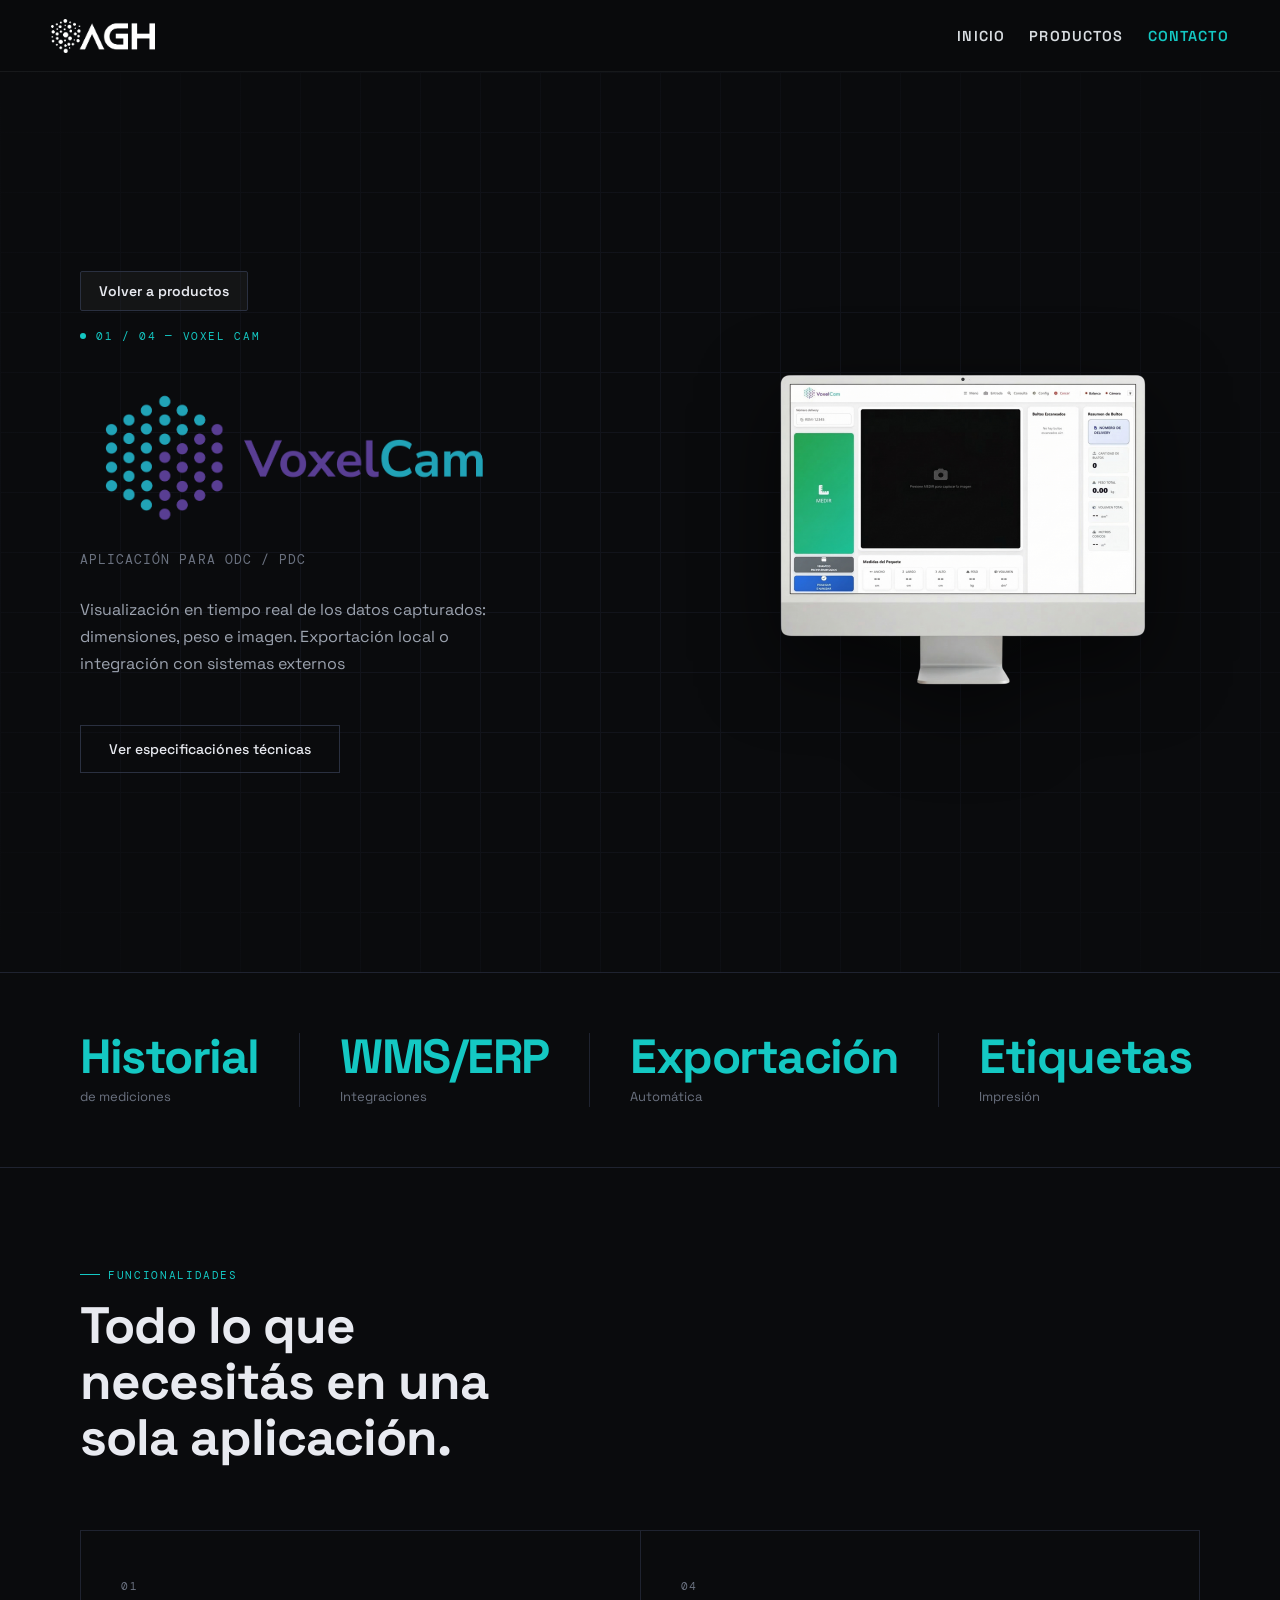
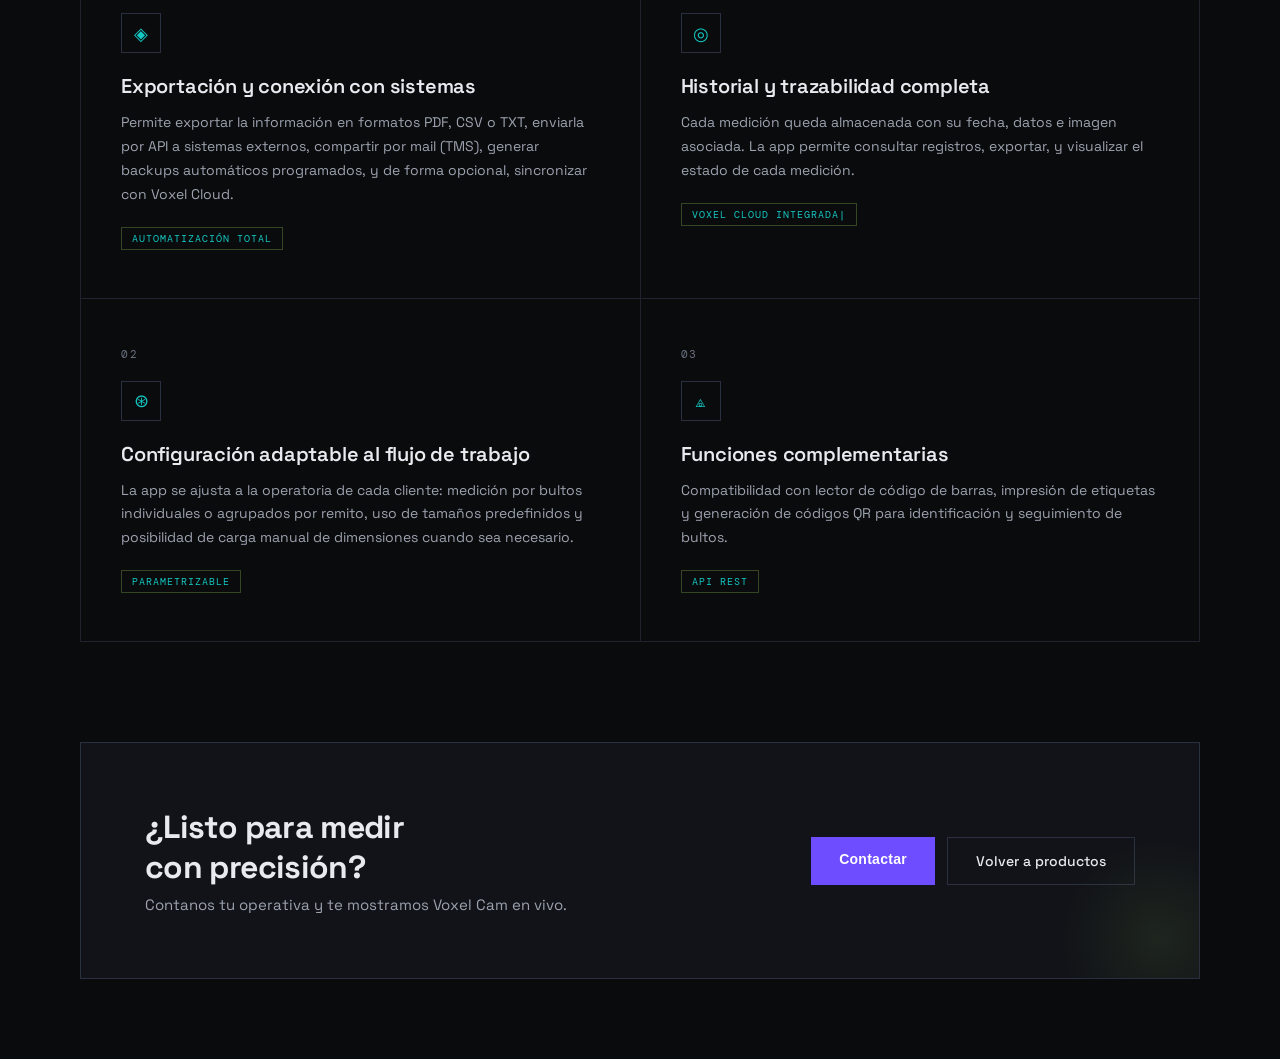
<file: aplicaciones.html>
<!DOCTYPE html>
<html lang="es">
<head>
<meta charset="UTF-8"/>
<meta name="viewport" content="width=device-width, initial-scale=1.0"/>
<title>Voxel Cam y Voxel Cloud | AGH Dimensionadores</title>
<meta name="description" content="Voxel Cam: app para ODC y PDC. Voxel Cloud: mediciones en la nube, equipos y reportes. Integración WMS y exportación."/>
<meta name="robots" content="index, follow"/>
<meta name="theme-color" content="#0a0b0d"/>
<link rel="canonical" href="https://aghdimensionadores.com/aplicaciones.html"/>
<meta property="og:type" content="website"/>
<meta property="og:locale" content="es_AR"/>
<meta property="og:site_name" content="AGH Dimensionadores"/>
<meta property="og:title" content="Voxel Cam y Voxel Cloud | AGH Dimensionadores"/>
<meta property="og:description" content="Aplicaciones para captura, historial e integración con sistemas logísticos."/>
<meta property="og:url" content="https://aghdimensionadores.com/aplicaciones.html"/>
<meta property="og:image" content="https://aghdimensionadores.com/assets/Mockups/mockupvoxelcam.png"/>
<meta property="og:image:alt" content="Voxel Cam — aplicación AGH Dimensionadores"/>
<meta name="twitter:card" content="summary_large_image"/>
<meta name="twitter:title" content="Voxel Cam y Voxel Cloud | AGH Dimensionadores"/>
<meta name="twitter:image" content="https://aghdimensionadores.com/assets/Mockups/mockupvoxelcam.png"/>
<link rel="icon" type="image/png" sizes="32x32" href="/favicon-32x32.png"/>
<link rel="icon" type="image/png" sizes="48x48" href="/favicon-48x48.png"/>
<link rel="icon" href="/favicon.ico" sizes="32x48"/>
<link rel="apple-touch-icon" sizes="180x180" href="/apple-touch-icon.png"/>
<link rel="manifest" href="/site.webmanifest"/>
<link rel="preconnect" href="https://fonts.googleapis.com"/>
<link rel="preconnect" href="https://fonts.gstatic.com" crossorigin/>
<link href="https://fonts.googleapis.com/css2?family=Space+Grotesk:wght@300;400;500;600;700&family=DM+Mono:wght@400;500&display=swap" rel="stylesheet"/>
<style>
*{margin:0;padding:0;box-sizing:border-box}
:root{
  --bg:#0a0b0d;
  --surface:#111318;
  --surface2:#181b22;
  --border:#1f2330;
  --border-bright:#2a3040;
  --accent:#14c8c3;
  --accent2:#4fffb0;
  --text:#e8eaf0;
  --muted:#6b7280;
  --muted2:#9ca3af;
  --header-h: 72px;
}
body{
  background:var(--bg);
  color:var(--text);
  font-family:'Space Grotesk',sans-serif;
  overflow-x:hidden;
  padding-top: var(--header-h);
}

/* Header (menú superior) */
.header-app{
  position: fixed;
  top: 0;
  left: 0;
  right: 0;
  height: var(--header-h);
  z-index: 999;
  display: flex;
  align-items: center;
  justify-content: center;
  background: rgba(10,11,13,0.55);
  backdrop-filter: blur(10px);
  border-bottom: 1px solid rgba(255,255,255,0.06);
}

.header-app-inner{
  width: min(1200px, 92vw);
  display: flex;
  align-items: center;
  justify-content: space-between;
  gap: 1rem;
}

.logo-app{
  display: flex;
  align-items: center;
  gap: 10px;
  text-decoration: none;
}
.logo-app img{
  height: 34px;
  width: auto;
  display: block;
}

.nav-app{
  display: flex;
  align-items: center;
  gap: 1.5rem;
}

.nav-dropdown{
  position:relative;
}

.nav-dropdown-trigger{
  display:inline-block;
  padding:.2rem 0;
}

.nav-dropdown-menu{
  position:absolute;
  top:calc(100% + 6px);
  left:50%;
  transform:translateX(-50%);
  min-width:280px;
  padding:.4rem 0;
  background:rgba(17,19,24,.98);
  border:1px solid rgba(255,255,255,.08);
  border-radius:18px;
  box-shadow:0 16px 40px rgba(0,0,0,.35);
  opacity:0;
  visibility:hidden;
  pointer-events:none;
  transition:opacity .2s ease, visibility .2s ease;
  z-index:1000;
}

.nav-dropdown::after{
  content:"";
  position:absolute;
  left:-24px;
  right:-24px;
  top:calc(100% - 6px);
  height:28px;
  z-index:999;
}

.nav-dropdown:hover .nav-dropdown-menu,
.nav-dropdown:focus-within .nav-dropdown-menu{
  opacity:1;
  visibility:visible;
  pointer-events:auto;
}

.nav-dropdown-link{
  display:flex;
  align-items:center;
  gap:.85rem;
  padding:.7rem 1rem;
  text-decoration:none;
  text-transform:none !important;
  letter-spacing:normal !important;
  font-weight:500 !important;
  font-size:.95rem !important;
}

.nav-dropdown-link:hover{
  background:rgba(79,255,176,.06);
}

.nav-dropdown-icon{
  width:52px;
  height:52px;
  object-fit:contain;
  flex-shrink:0;
}

.nav-dropdown-link-content{
  display:flex;
  flex-direction:column;
  gap:.12rem;
}

.nav-dropdown-link-title{
  color:#fff;
  font-weight:700;
  line-height:1.1;
}

.nav-dropdown-link-desc{
  color:var(--muted2);
  font-size:.82rem;
  line-height:1.25;
}

.nav-app a{
  color: rgba(240,244,248,0.9);
  text-decoration: none;
  text-transform: uppercase;
  font-weight: 600;
  letter-spacing: 0.08em;
  font-size: 0.9rem;
}
.nav-app a:hover{ color: #ffffff; }

.nav-app .nav-cta{
  color: var(--accent) !important;
}
.mobile-nav-app .nav-cta{
  color: var(--text) !important;
}
.mobile-menu-toggle-app,
.mobile-nav-app{
  display:none;
}
.mobile-menu-toggle-app{
  width:44px;
  height:44px;
  border:1px solid rgba(255,255,255,0.06);
  background:rgba(255,255,255,0.02);
  color:var(--text);
  align-items:center;
  justify-content:center;
  flex-direction:column;
  gap:5px;
  cursor:pointer;
}
.mobile-menu-toggle-app span{
  width:18px;
  height:2px;
  background:currentColor;
  display:block;
}
.mobile-nav-app{
  position:fixed;
  top:var(--header-h);
  left:0;
  right:0;
  z-index:998;
  background:rgba(10,10,10,0.96);
  border-bottom:1px solid rgba(255,255,255,0.06);
  padding:1rem;
}
.mobile-nav-app.is-open{
  display:block;
}
.mobile-nav-app-inner{
  width:min(1200px,92vw);
  margin:0 auto;
  display:flex;
  flex-direction:column;
  gap:.35rem;
}
.mobile-nav-app a{
  color:var(--text);
  text-decoration:none;
  padding:.9rem .25rem;
  border-bottom:1px solid rgba(255,255,255,0.06);
  font-weight:500;
}
.mobile-nav-app a:last-child{
  border-bottom:none;
}

.mobile-nav-app .mobile-sub-link{
  padding:.6rem .25rem .6rem 1.25rem;
  font-size:.95rem;
  color:var(--muted2);
}

/* REVEAL ON SCROLL */
.reveal{
  opacity:0;
  transform:translateY(32px);
  transition:opacity .7s cubic-bezier(.22,1,.36,1), transform .7s cubic-bezier(.22,1,.36,1);
}
.reveal.visible{opacity:1;transform:translateY(0)}
.reveal-left{
  opacity:0;transform:translateX(-40px);
  transition:opacity .8s cubic-bezier(.22,1,.36,1), transform .8s cubic-bezier(.22,1,.36,1);
}
.reveal-left.visible{opacity:1;transform:translateX(0)}
.reveal-right{
  opacity:0;transform:translateX(40px);
  transition:opacity .8s cubic-bezier(.22,1,.36,1), transform .8s cubic-bezier(.22,1,.36,1);
}
.reveal-right.visible{opacity:1;transform:translateX(0)}

/* ===== Pantallas de apps (control por hash) ===== */
.app-screen {
  display: none;
}

/* Por defecto: Voxel Cam */
#voxel-cam.app-screen {
  display: block;
}

/* Solo mostrar Voxel Cloud cuando se navega a #voxel-cloud */
body:has(#voxel-cloud:target) #voxel-cam {
  display: none;
}

body:has(#voxel-cloud:target) #voxel-cloud {
  display: block;
}

/* Si se navega a #voxel-cam, ocultar Cloud */
body:has(#voxel-cam:target) #voxel-cloud {
  display: none;
}

/* Mantener Cloud visible cuando el hash salta a secciones internas */
body:has(#video-voxel-cloud:target) #voxel-cam {
  display: none;
}

body:has(#video-voxel-cloud:target) #voxel-cloud {
  display: block;
}

body:has(#specs-voxel-cloud:target) #voxel-cam {
  display: none;
}

body:has(#specs-voxel-cloud:target) #voxel-cloud {
  display: block;
}

/* Si se navega a secciones internas de Voxel Cam, ocultar Cloud */
body:has(#video-voxel-cam:target) #voxel-cloud {
  display: none;
}

body:has(#specs-voxel-cam:target) #voxel-cloud {
  display: none;
}

/* HERO */
.hero{
  min-height:100vh;
  display:grid;
  grid-template-columns:1fr 1fr;
  position:relative;
  overflow:hidden;
}
.hero-left{
  display:flex;flex-direction:column;justify-content:center;
  padding:80px 60px 80px 80px;
  position:relative;z-index:2;
}
.hero-right{
  display:flex;align-items:center;justify-content:center;
  padding:60px 80px 60px 40px;
  position:relative;z-index:2;
}
.hero-eyebrow{
  display:flex;align-items:center;gap:10px;
  font-family:'DM Mono',monospace;
  font-size:11px;letter-spacing:.15em;
  color:var(--accent);
  text-transform:uppercase;
  margin-bottom:28px;
}
.eyebrow-dot{
  width:6px;height:6px;border-radius:50%;
  background:var(--accent);
  animation:pulse 2s ease-in-out infinite;
}
@keyframes pulse{0%,100%{opacity:1}50%{opacity:.3}}
.hero h1{
  font-size:clamp(48px,6vw,80px);
  font-weight:700;
  line-height:1;
  letter-spacing:-.03em;
  margin-bottom:12px;
}
.hero h1 span{color:var(--accent)}
.hero-title-logo{
  display: block;
  width: min(520px, 78vw);
  height: auto;
  margin: 0 0 12px 0;
}
.hero-sub{
  font-size:13px;
  font-family:'DM Mono',monospace;
  color:var(--muted);
  letter-spacing:.08em;
  text-transform:uppercase;
  margin-bottom:28px;
}
.hero-desc{
  font-size:16px;
  color:var(--muted2);
  line-height:1.7;
  max-width:420px;
  margin-bottom:48px;
}
.hero-cta{
  display:flex;gap:12px;align-items:center;flex-wrap:wrap;
}
.btn-primary{
  background:#6d4dff;
  color:#ffffff;
  border:none;
  padding:14px 28px;
  font-family:Arial, Helvetica, sans-serif;
  font-size:14px;
  font-weight:600;
  cursor:pointer;
  letter-spacing:.02em;
  transition:all .2s;
}
.btn-primary:hover{background:#5b3ea3;transform:translateY(-1px)}
.btn-ghost{
  background:transparent;
  color:var(--text);
  border:1px solid var(--border-bright);
  padding:14px 28px;
  font-family:'Space Grotesk',sans-serif;
  font-size:14px;
  font-weight:500;
  cursor:pointer;
  transition:all .2s;
}
.btn-primary,
.btn-ghost{
  text-decoration:none;
}
.btn-ghost:hover{border-color:#5b3ea3;color:#5b3ea3}

.app-back-link{
  display: inline-flex;
  align-items: center;
  justify-content: center;
  padding: 10px 18px;
  border: 1px solid var(--border-bright);
  background: rgba(255,255,255,0.04);
  color: var(--text);
  font-family: 'Space Grotesk', sans-serif;
  font-size: 14px;
  font-weight: 600;
  border-radius: 2px;
  text-decoration: none;
  transition: all .2s;
}

.app-back-link:hover{
  border-color:#5b3ea3;
  color:#ffffff;
}

/* GRID BACKGROUND */
.grid-bg{
  position:absolute;inset:0;
  background-image:
    linear-gradient(var(--border) 1px,transparent 1px),
    linear-gradient(90deg,var(--border) 1px,transparent 1px);
  background-size:60px 60px;
  opacity:.4;
}
.grid-fade{
  position:absolute;inset:0;
  background:radial-gradient(ellipse 70% 70% at 50% 50%,transparent 40%,var(--bg) 100%);
}

/* MOCKUP */
.mockup-wrap{
  position:relative;
  width:100%;
  max-width:720px;
}
.mockup-glow{
  position:absolute;
  width:300px;height:300px;
  background:radial-gradient(circle,rgba(184,245,102,.12) 0%,transparent 70%);
  top:50%;left:50%;
  transform:translate(-50%,-50%);
  pointer-events:none;
}
.mockup-card{
  background:var(--surface);
  border:1px solid var(--border-bright);
  overflow:hidden;
  position:relative;
}
.mockup-topbar{
  background:var(--surface2);
  border-bottom:1px solid var(--border);
  padding:12px 16px;
  display:flex;align-items:center;justify-content:space-between;
}
.mockup-dots{display:flex;gap:6px}
.mockup-dot{width:10px;height:10px;border-radius:50%}
.mockup-title{
  font-family:'DM Mono',monospace;
  font-size:11px;color:var(--muted);
  letter-spacing:.05em;
}
.mockup-title-logo{
      height: 16px;
      width: auto;
      display: block;
      margin: 0 auto;
    }
.mockup-static-img{
  width: 100%;
  max-width: 700px;
  height: auto;
  display: block;
  object-fit: contain;
  filter: drop-shadow(0 26px 40px rgba(0,0,0,.55));
}
.mockup-body{padding:20px}
.scan-box{
  background:var(--bg);
  border:1px solid var(--border-bright);
  padding:16px;
  margin-bottom:16px;
  position:relative;
  overflow:hidden;
}
.scan-label{
  font-family:'DM Mono',monospace;
  font-size:10px;color:var(--muted);
  letter-spacing:.1em;
  text-transform:uppercase;
  margin-bottom:10px;
}
.scan-value{
  font-size:28px;font-weight:700;
  color:var(--accent);
  letter-spacing:-.02em;
}
.scan-unit{font-size:13px;color:var(--muted);margin-left:4px;font-weight:400}
.scan-line{
  position:absolute;
  bottom:0;left:0;right:0;
  height:2px;
  background:linear-gradient(90deg,transparent,var(--accent),transparent);
  animation:scanline 2s ease-in-out infinite;
}
@keyframes scanline{
  0%,100%{transform:scaleX(0);opacity:0}
  50%{transform:scaleX(1);opacity:1}
}
.dims-grid{display:grid;grid-template-columns:repeat(3,1fr);gap:8px;margin-bottom:16px}
.dim-item{
  background:var(--bg);
  border:1px solid var(--border);
  padding:10px;
  text-align:center;
}
.dim-label{font-family:'DM Mono',monospace;font-size:9px;color:var(--muted);letter-spacing:.1em;text-transform:uppercase;margin-bottom:4px}
.dim-val{font-size:16px;font-weight:600;color:var(--text)}
.status-row{
  display:flex;align-items:center;gap:8px;
  background:rgba(184,245,102,.06);
  border:1px solid rgba(184,245,102,.2);
  padding:8px 12px;
}
.status-dot{width:8px;height:8px;border-radius:50%;background:var(--accent);animation:pulse 1.5s infinite}
.status-text{font-family:'DM Mono',monospace;font-size:11px;color:var(--accent);letter-spacing:.05em}
.mini-chart{
  display:flex;align-items:flex-end;gap:3px;
  height:40px;
  margin-top:16px;
  padding-top:8px;
  border-top:1px solid var(--border);
}
.bar{background:var(--border-bright);flex:1;border-radius:1px;transition:height .3s}
.bar.active{background:var(--accent);opacity:.8}

/* STATS */
.stats-section{
  border-top:1px solid var(--border);
  border-bottom:1px solid var(--border);
  padding:60px 80px;
  display:grid;
  grid-template-columns:repeat(4,1fr);
  gap:0;
}
.stat-item{
  padding:0 40px;
  border-right:1px solid var(--border);
}
.stat-item:first-child{padding-left:0}
.stat-item:last-child{border-right:none}
.stat-number{
  font-size:48px;
  font-weight:700;
  color:var(--accent);
  letter-spacing:-.03em;
  line-height:1;
  margin-bottom:6px;
}
.stat-label{font-size:13px;color:var(--muted);line-height:1.5}

/* FEATURES */
.features-section{padding:100px 80px}
.section-header{margin-bottom:64px}
.section-tag{
  font-family:'DM Mono',monospace;
  font-size:11px;letter-spacing:.15em;text-transform:uppercase;
  color:var(--accent);margin-bottom:16px;
  display:flex;align-items:center;gap:8px;
}
.section-tag::before{
  content:'';
  display:block;
  width:20px;height:1px;
  background:var(--accent);
}
.section-header h2{
  font-size:clamp(32px,4vw,52px);
  font-weight:700;
  letter-spacing:-.02em;
  line-height:1.1;
}

.features-grid{
  display:grid;
  grid-template-columns:1fr 1fr;
  gap:1px;
  background:var(--border);
  border:1px solid var(--border);
}
.feature-card{
  background:var(--bg);
  padding:48px 40px;
  position:relative;
  overflow:hidden;
  transition:background .3s;
}
.feature-card:hover{background:var(--surface)}
.feature-card::before{
  content:'';
  position:absolute;
  top:0;left:0;right:0;
  height:1px;
  background:transparent;
  transition:background .3s;
}
.feature-card:hover::before{background:var(--accent)}
.feature-num{
  font-family:'DM Mono',monospace;
  font-size:11px;color:var(--muted);
  letter-spacing:.15em;
  margin-bottom:20px;
}
.feature-icon{
  width:40px;height:40px;
  border:1px solid var(--border-bright);
  display:flex;align-items:center;justify-content:center;
  margin-bottom:20px;
  color:var(--accent);
  font-size:18px;
}
.feature-card h3{
  font-size:20px;font-weight:600;
  margin-bottom:12px;
  letter-spacing:-.01em;
}
.feature-card p{
  font-size:14px;color:var(--muted2);
  line-height:1.7;
}
.feature-tag{
  display:inline-block;
  margin-top:20px;
  font-family:'DM Mono',monospace;
  font-size:10px;letter-spacing:.1em;
  text-transform:uppercase;
  color:var(--accent);
  border:1px solid rgba(184,245,102,.25);
  padding:4px 10px;
}

/* VIDEO SECTION */
.video-section{
  padding:0 80px 100px;
  display:none !important; /* Oculto temporalmente */
}
.video-wrapper{
  background:var(--surface);
  border:1px solid var(--border-bright);
  overflow:hidden;
  position:relative;
}
.video-placeholder{
  aspect-ratio:16/9;
  display:flex;align-items:center;justify-content:center;
  flex-direction:column;
  gap:16px;
  background:var(--surface2);
  position:relative;
  cursor:pointer;
  transition:background .3s;
}
.video-placeholder:hover{background:#1a1e28}
.play-btn{
  width:64px;height:64px;border-radius:50%;
  border:2px solid var(--accent);
  display:flex;align-items:center;justify-content:center;
  color:var(--accent);
  font-size:20px;
  transition:all .3s;
}
.video-placeholder:hover .play-btn{
  background:#5b3ea3;color:#0a0b0d;
  transform:scale(1.1);
}
.video-label{
  font-family:'DM Mono',monospace;
  font-size:12px;letter-spacing:.1em;
  text-transform:uppercase;color:var(--muted);
}
.video-meta{
  padding:20px 24px;
  display:flex;align-items:center;justify-content:space-between;
  border-top:1px solid var(--border);
}
.video-meta span{font-size:13px;color:var(--muted)}
.video-meta .dur{
  font-family:'DM Mono',monospace;
  font-size:12px;color:var(--muted);
}

/* Footer */
.site-footer{
  margin:0 80px 48px;
  padding-top:32px;
  border-top:1px solid var(--border);
  display:flex;
  align-items:center;
  justify-content:space-between;
  flex-wrap:wrap;
  gap:1rem;
}
.site-footer-logo img{
  height:40px;
  width:auto;
  display:block;
}
.site-footer-copy{
  font-size:.85rem;
  color:var(--muted);
  margin:0;
}

/* CTA */
.cta-section{
  margin:0 80px 80px;
  background:var(--surface);
  border:1px solid var(--border-bright);
  padding:64px;
  display:flex;align-items:center;justify-content:space-between;
  gap:40px;
  position:relative;
  overflow:hidden;
}
.cta-section::after{
  content:'';
  position:absolute;
  right:-60px;bottom:-60px;
  width:200px;height:200px;
  border-radius:50%;
  background:radial-gradient(circle,rgba(184,245,102,.08) 0%,transparent 70%);
}
.cta-text h2{font-size:32px;font-weight:700;letter-spacing:-.02em;margin-bottom:8px}
.cta-text p{font-size:15px;color:var(--muted2)}

/* RESPONSIVE */
@media(max-width:900px){
  .nav-app{display:none}
  .mobile-menu-toggle-app{display:inline-flex}
  .hero{grid-template-columns:1fr;min-height:auto}
  .hero-left{padding:60px 32px 40px}
  .hero-right{padding:0 32px 18px}
  .mockup-static-img{max-width:420px}
  .mockup-wrap{max-width:420px}

  /* STATS en una sola fila en móvil (4 columnas) */
  .stats-section{
    grid-template-columns:repeat(4, minmax(0, 1fr));
    padding:12px 16px 40px;
    gap:0;
  }
  .stat-item{
    border-right:1px solid var(--border);
    padding:0 6px;
    border-bottom:none;
  }
  /* Para que la línea divisora también se vea “corrida” con la última columna */
  .stat-item:nth-child(3){
    border-right:none;
  }

  .stat-item:last-child{
    border-right:none;
    border-left:1px solid var(--border);
    transform: translateX(8px);
  }
  .stat-number{
    font-size:15px;
    margin-bottom:3px;
  }
  .stat-label{
    font-size:10px;
    line-height:1.25;
    white-space:normal;
  }
  .features-section{padding:60px 32px}
  .features-grid{grid-template-columns:1fr}
  .video-section{padding:0 32px 60px}
  .cta-section{margin:0 32px 60px;padding:40px;flex-direction:column;align-items:flex-start}
  .site-footer{margin:0 32px 48px}
}

/* Pantallas muy grandes */
@media(min-width:1400px){
  .hero-eyebrow{
    font-size:13px;
    margin-bottom:36px;
  }

  .hero h1{
    font-size:clamp(54px,5.2vw,98px);
  }

  .hero-sub{
    font-size:15px;
    margin-bottom:34px;
  }

  .hero-desc{
    font-size:18px;
    max-width:520px;
  }

  .btn-primary,
  .btn-ghost{
    font-size:15px;
    padding:16px 32px;
  }
}

/* Botón flotante WhatsApp */
.whatsapp-float{
  position:fixed;
  z-index:10000;
  right:1.25rem;
  bottom:calc(1.25rem + env(safe-area-inset-bottom,0px));
  display:flex;
  align-items:center;
  justify-content:center;
  width:3.5rem;
  height:3.5rem;
  border-radius:50%;
  background:#25d366;
  color:#fff;
  box-shadow:0 4px 20px rgba(37,211,102,.45);
  text-decoration:none;
  transition:transform .2s ease,box-shadow .2s ease,background .2s ease;
}
.whatsapp-float:hover,
.whatsapp-float:focus-visible{
  transform:scale(1.08);
  box-shadow:0 6px 24px rgba(37,211,102,.55);
  background:#20bd5a;
  outline:none;
}
.whatsapp-float:focus-visible{
  outline:2px solid var(--accent);
  outline-offset:3px;
}
.whatsapp-float__icon{
  width:1.75rem;
  height:1.75rem;
}
@media (min-width:901px){
  .whatsapp-float{
    right:1.5rem;
    bottom:calc(1.5rem + env(safe-area-inset-bottom,0px));
  }
}
</style>
</head>
<body>

<header class="header-app">
  <div class="header-app-inner">
    <a href="index.html" class="logo-app" aria-label="Inicio">
      <img src="assets/aghblanco.png" alt="AGH Dimensionadores">
    </a>
    <nav class="nav-app" aria-label="Navegación superior">
      <a href="index.html">Inicio</a>
      <div class="nav-dropdown">
        <a href="productos.html" class="nav-dropdown-trigger">Productos</a>
        <div class="nav-dropdown-menu">
          <a href="productos.html#odc" class="nav-dropdown-link">
            <img src="assets/dibujoODC.png" alt="" class="nav-dropdown-icon">
            <span class="nav-dropdown-link-content">
              <span class="nav-dropdown-link-title">ODC</span>
              <span class="nav-dropdown-link-desc">Object Dimensioner Camera</span>
            </span>
          </a>
          <a href="productos.html#pdc" class="nav-dropdown-link">
            <img src="assets/pdcdibujo.png" alt="" class="nav-dropdown-icon">
            <span class="nav-dropdown-link-content">
              <span class="nav-dropdown-link-title">PDC</span>
              <span class="nav-dropdown-link-desc">Pallet Dimensioner Camera</span>
            </span>
          </a>
          <a href="productos.html#software" class="nav-dropdown-link">
            <img src="assets/voxelblanco.png" alt="" class="nav-dropdown-icon">
            <span class="nav-dropdown-link-content">
              <span class="nav-dropdown-link-title">VOXEL</span>
              <span class="nav-dropdown-link-desc">Aplicación de captura y gestión</span>
            </span>
          </a>
        </div>
      </div>
      <a href="contacto.html" class="nav-cta">Contacto</a>
    </nav>
    <button class="mobile-menu-toggle-app" type="button" aria-label="Abrir menu" aria-expanded="false" aria-controls="mobile-nav-app">
      <span></span>
      <span></span>
      <span></span>
    </button>
  </div>
</header>
<nav class="mobile-nav-app" id="mobile-nav-app" aria-hidden="true">
  <div class="mobile-nav-app-inner">
    <a href="index.html">Inicio</a>
    <a href="productos.html">Productos</a>
    <a href="productos.html#odc" class="mobile-sub-link">ODC</a>
    <a href="productos.html#pdc" class="mobile-sub-link">PDC</a>
    <a href="productos.html#software" class="mobile-sub-link">VOXEL</a>
    <a href="contacto.html" class="nav-cta">Contacto</a>
  </div>
</nav>

<main id="voxel-cam" class="app-screen">

<!-- HERO -->
<section class="hero">
  <div class="grid-bg"></div>
  <div class="grid-fade"></div>

  <div class="hero-left">
    <div style="margin-bottom:18px;">
      <a href="productos.html#software" class="app-back-link">Volver a productos</a>
    </div>
    <div class="hero-eyebrow reveal" style="transition-delay:.1s">
      <span class="eyebrow-dot"></span>
      01 / 04 — Voxel Cam
    </div>
    <h1 class="reveal" style="transition-delay:.2s">
      <img src="assets/LogosApps/voxelcam.png" alt="Voxel Cam" class="hero-title-logo" />
    </h1>
    <p class="hero-sub reveal" style="transition-delay:.25s">Aplicación para ODC / PDC</p>
    <p class="hero-desc reveal" style="transition-delay:.3s">
      Visualización en tiempo real de los datos capturados: dimensiones, peso e imagen. Exportación local o integración con sistemas externos
    </p>
    <div class="hero-cta reveal" style="transition-delay:.4s">
      <a href="#specs-voxel-cam" class="btn-ghost">Ver especificaciónes técnicas</a>
    </div>
  </div>

  <div class="hero-right">
    <div class="mockup-wrap reveal-right" style="transition-delay:.3s">
      <div class="mockup-glow"></div>
      <img src="assets/Mockups/mockupvoxelcam.png" alt="Mockup Voxel Cam" class="mockup-static-img" />
    </div>
  </div>
</section>

<!-- STATS -->
<div class="stats-section">
  <div class="stat-item reveal" style="transition-delay:.1s">
    <div class="stat-number">Historial</div>
    <div class="stat-label">de mediciones</div>
  </div>
  <div class="stat-item reveal" style="transition-delay:.2s">
    <div class="stat-number">WMS/ERP</div>
    <div class="stat-label">Integraciones</div>
  </div>
  <div class="stat-item reveal" style="transition-delay:.3s">
    <div class="stat-number">Exportación</div>
    <div class="stat-label">Automática</div>
  </div>
  <div class="stat-item reveal" style="transition-delay:.4s">
    <div class="stat-number">Etiquetas</div>
    <div class="stat-label">Impresión</div>
  </div>
</div>

<!-- FEATURES -->
<section id="specs-voxel-cam" class="features-section">
  <div class="section-header reveal">
    <div class="section-tag">Funcionalidades</div>
    <h2>Todo lo que<br>necesitás en una<br>sola aplicación.</h2>
  </div>

  <div class="features-grid">
    <div class="feature-card reveal" style="transition-delay:.1s">
      <div class="feature-num">01</div>
      <div class="feature-icon">◈</div>
      <h3>Exportación y conexión con sistemas</h3>
      <p>Permite exportar la información en formatos PDF, CSV o TXT, enviarla por API a sistemas externos, compartir por mail (TMS), generar backups automáticos programados, y de forma opcional, sincronizar con Voxel Cloud.</p>
      <span class="feature-tag">Automatización total</span>
    </div>
    <div class="feature-card reveal" style="transition-delay:.4s">
      <div class="feature-num">04</div>
      <div class="feature-icon">◎</div>
      <h3>Historial y trazabilidad completa</h3>
      <p>Cada medición queda almacenada con su fecha, datos e imagen asociada. La app permite consultar registros, exportar, y visualizar el estado de cada medición.</p>
      <span class="feature-tag">Voxel Cloud integrada|</span>
    </div>
    <div class="feature-card reveal" style="transition-delay:.2s">
      <div class="feature-num">02</div>
      <div class="feature-icon">⊛</div>
      <h3>Configuración adaptable al flujo de trabajo</h3>
      <p>La app se ajusta a la operatoria de cada cliente: medición por bultos individuales o agrupados por remito, uso de tamaños predefinidos y posibilidad de carga manual de dimensiones cuando sea necesario.</p>
      <span class="feature-tag">Parametrizable</span>
    </div>
    <div class="feature-card reveal" style="transition-delay:.3s">
      <div class="feature-num">03</div>
      <div class="feature-icon">⟁</div>
      <h3>Funciones complementarias</h3>
      <p>Compatibilidad con lector de código de barras, impresión de etiquetas y generación de códigos QR para identificación y seguimiento de bultos.</p>
      <span class="feature-tag">API REST</span>
    </div>
  </div>
</section>

<!-- VIDEO DEMO -->
<div id="video-voxel-cam" class="video-section">
  <div class="section-tag reveal" style="margin-bottom:24px">Demo en acción</div>
  <div class="video-wrapper reveal" style="transition-delay:.1s">
    <div class="video-placeholder">
      <div class="play-btn">▶</div>
      <span class="video-label">Ver demostración — Voxel Cam</span>
    </div>
    <div class="video-meta">
    </div>
  </div>
</div>

<!-- CTA -->
<div class="cta-section reveal">
  <div class="cta-text">
    <h2>¿Listo para medir<br>con precisión?</h2>
    <p>Contanos tu operativa y te mostramos Voxel Cam en vivo.</p>
  </div>
  <div style="display:flex;gap:12px;flex-shrink:0">
    <a href="contacto.html" class="btn-primary">Contactar</a>
    <a href="productos.html#software" class="btn-ghost">Volver a productos</a>
  </div>
</div>

<!-- Voxel Cam termina -->
</main>

<!-- ===========================
     Voxel Cloud (app screen)
     =========================== -->
<main id="voxel-cloud" class="app-screen">

<!-- HERO -->
<section class="hero">
  <div class="grid-bg"></div>
  <div class="grid-fade"></div>

  <div class="hero-left">
    <div style="margin-bottom:18px;">
      <a href="productos.html#software" class="app-back-link">Volver a productos</a>
    </div>
    <div class="hero-eyebrow reveal" style="transition-delay:.1s">
      <span class="eyebrow-dot"></span>
      04 / 04 — Voxel Cloud
    </div>
    <h1 class="reveal" style="transition-delay:.2s">
      <img src="assets/LogosApps/voxelcloud.png" alt="Voxel Cloud" class="hero-title-logo" />
    </h1>
    <p class="hero-sub reveal" style="transition-delay:.25s">Plataforma cloud</p>
    <p class="hero-desc reveal" style="transition-delay:.3s">
      Centraliza datos de varias estaciones en una sola plataforma. Reportes, análisis y acceso
      desde cualquier lugar con sincronización en tiempo real.
    </p>
    <div class="hero-cta reveal" style="transition-delay:.4s">
      <a href="#specs-voxel-cloud" class="btn-ghost">Ver specs técnicas</a>
    </div>
  </div>

  <div class="hero-right">
    <div class="mockup-wrap reveal-right" style="transition-delay:.3s">
      <div class="mockup-glow"></div>
      <img src="assets/Mockups/mockupvoxelcloud.png" alt="Mockup Voxel Cloud" class="mockup-static-img" />
    </div>
  </div>
</section>

<!-- STATS -->
<div class="stats-section">
  <div class="stat-item reveal" style="transition-delay:.1s">
    <div class="stat-number">Historial</div>
    <div class="stat-label">de mediciones</div>
  </div>
  <div class="stat-item reveal" style="transition-delay:.2s">
    <div class="stat-number">WMS/ERP</div>
    <div class="stat-label">Integraciones</div>
  </div>
  <div class="stat-item reveal" style="transition-delay:.3s">
    <div class="stat-number">Exportación</div>
    <div class="stat-label">Automática</div>
  </div>
  <div class="stat-item reveal" style="transition-delay:.4s">
    <div class="stat-number">Etiquetas</div>
    <div class="stat-label">Impresión</div>
  </div>
</div>

<!-- FEATURES -->
<section id="specs-voxel-cloud" class="features-section">
  <div class="section-header reveal">
    <div class="section-tag">Funcionalidades</div>
    <h2>Todo lo que<br>necesitás en una<br>sola aplicación.</h2>
  </div>

  <div class="features-grid">
    <div class="feature-card reveal" style="transition-delay:.1s">
      <div class="feature-num">01</div>
      <div class="feature-icon">◈</div>
      <h3>Tus mediciones en la nube</h3>
      <p>Plataforma web que mantiene tus datos a salvo, permite gestionar el flujo de escaneos: ver registros, filtrar por equipos/sitios, visualizar imágenes 3D y cámara,todo en un mismo lugar.</p>
      <span class="feature-tag">Acceso desde cualquier dispositivo</span>
    </div>
    <div class="feature-card reveal" style="transition-delay:.2s">
      <div class="feature-num">02</div>
      <div class="feature-icon">⊛</div>
      <h3>Equipos y Sitios</h3>
      <p>Panel de administración que muestra máquinas y ubicaciones. Resume tipo de sitio, dirección, último escaneo e indicadores como total de registros. Facilita saber qué equipo opera y su estado.</p>
      <span class="feature-tag">Control total</span>
    </div>
    <div class="feature-card reveal" style="transition-delay:.3s">
      <div class="feature-num">03</div>
      <div class="feature-icon">⟁</div>
      <h3>Escaneos</h3>
      <p>Vista principal para buscar por serial, aplicar filtros y actualizar el listado. Incluye tabla detallada con dimensiones, volumen, peso, imágenes disponibles y acciones para revisar el contenido.</p>
      <span class="feature-tag">Sincronización</span>
    </div>
    <div class="feature-card reveal" style="transition-delay:.4s">
      <div class="feature-num">04</div>
      <div class="feature-icon">◎</div>
      <h3>Exportación y Reportes</h3>
      <p>Sección orientada a salida de datos y análisis. Permite generar reportes, organizar información para auditoría y facilitar la exportación de resultados hacia sistemas externos o procesos posteriores.</p>
      <span class="feature-tag">Auditoría y seguimiento</span>
    </div>
  </div>

</section>

<!-- VIDEO DEMO -->
<div id="video-voxel-cloud" class="video-section">
  <div class="section-tag reveal" style="margin-bottom:24px">Demo en acción</div>
  <div class="video-wrapper reveal" style="transition-delay:.1s">
    <div class="video-placeholder">
      <div class="play-btn">▶</div>
      <span class="video-label">Ver demostración — Voxel Cloud</span>
    </div>
    <div class="video-meta">
    </div>
  </div>

</div>

<!-- CTA -->
<div class="cta-section reveal">
  <div class="cta-text">
    <h2>¿Listo para medir<br>con precisión?</h2>
    <p>Contanos tu operativa y te mostramos Voxel Cloud en vivo.</p>
  </div>
  <div style="display:flex;gap:12px;flex-shrink:0">
    <a href="contacto.html" class="btn-primary">Contactar</a>
  </div>
</div>

<footer class="site-footer">
  <a href="index.html" class="site-footer-logo">
    <img src="assets/aghblanco.png" alt="AGH Dimensionadores">
  </a>
  <p class="site-footer-copy">© AGH Dimensionadores. Todos los derechos reservados.</p>
</footer>

<script>
// Normalizar hash para evitar estados raros si se llega con un hash antiguo/no esperado
(() => {
  const h = window.location.hash || '';
  const allowed = [
    '#voxel-cam',
    '#video-voxel-cam',
    '#specs-voxel-cam',
    '#voxel-cloud',
    '#video-voxel-cloud',
    '#specs-voxel-cloud'
  ];
  if (h && allowed.indexOf(h) === -1) {
    history.replaceState(null, '', window.location.pathname + window.location.search + '#voxel-cam');
  }
})();

const mobileMenuToggleApp = document.querySelector('.mobile-menu-toggle-app');
const mobileNavApp = document.querySelector('.mobile-nav-app');

if (mobileMenuToggleApp && mobileNavApp) {
  mobileMenuToggleApp.addEventListener('click', () => {
    const isOpen = mobileNavApp.classList.toggle('is-open');
    mobileMenuToggleApp.setAttribute('aria-expanded', String(isOpen));
    mobileNavApp.setAttribute('aria-hidden', String(!isOpen));
  });

  mobileNavApp.querySelectorAll('a').forEach(link => {
    link.addEventListener('click', () => {
      mobileNavApp.classList.remove('is-open');
      mobileMenuToggleApp.setAttribute('aria-expanded', 'false');
      mobileNavApp.setAttribute('aria-hidden', 'true');
    });
  });
}

const observer = new IntersectionObserver((entries) => {
  entries.forEach(e => {
    if(e.isIntersecting) e.target.classList.add('visible');
  });
}, {threshold:.12, rootMargin:'0px 0px -40px 0px'});

document.querySelectorAll('.reveal,.reveal-left,.reveal-right').forEach(el => {
  observer.observe(el);
});

// Si el usuario navega entre apps usando #voxel-cam / #voxel-cloud,
// re-attach de observación para que aparezca el contenido al mostrarse.
window.addEventListener('hashchange', function () {
  observer.disconnect();
  document.querySelectorAll('.reveal,.reveal-left,.reveal-right').forEach(el => {
    observer.observe(el);
  });
});
</script>
  <a
    class="whatsapp-float"
    href="https://wa.link/pwhz59"
    target="_blank"
    rel="noopener noreferrer"
    aria-label="Escribir por WhatsApp a AGH Dimensionadores"
  >
    <svg
      class="whatsapp-float__icon"
      viewBox="0 0 24 24"
      width="28"
      height="28"
      fill="currentColor"
      aria-hidden="true"
    >
      <path
        d="M17.472 14.382c-.297-.149-1.758-.867-2.03-.967-.273-.099-.471-.148-.67.15-.197.297-.767.966-.94 1.164-.173.199-.347.223-.644.075-.297-.15-1.255-.463-2.39-1.475-.883-.788-1.48-1.761-1.653-2.059-.173-.297-.018-.458.13-.606.134-.133.298-.347.446-.52.149-.174.198-.298.298-.497.099-.198.05-.371-.025-.52-.075-.149-.669-1.612-.916-2.207-.242-.579-.487-.5-.669-.51-.173-.008-.371-.01-.57-.01-.198 0-.52.074-.792.372-.272.297-1.04 1.016-1.04 2.479 0 1.462 1.065 2.875 1.213 3.074.149.198 2.096 3.2 5.077 4.487.709.306 1.262.489 1.694.625.712.227 1.36.195 1.871.118.571-.085 1.758-.719 2.006-1.413.248-.694.248-1.289.173-1.413-.074-.124-.272-.198-.57-.347m-5.421 7.403h-.004a9.87 9.87 0 01-5.031-1.378l-.361-.214-3.741.982.998-3.648-.235-.374a9.86 9.86 0 01-1.51-5.26c.001-5.45 4.436-9.884 9.888-9.884 2.64 0 5.123 1.03 6.988 2.898a9.825 9.825 0 012.893 6.994c-.003 5.45-4.435 9.884-9.885 9.884m8.413-18.297A11.815 11.815 0 0012.05 0C5.495 0 .16 5.335.157 11.892c0 2.096.547 4.142 1.588 5.945L.057 24l6.305-1.654a11.882 11.882 0 005.683 1.448h.005c6.554 0 11.89-5.335 11.893-11.89a11.821 11.821 0 00-3.48-8.413Z"
      />
    </svg>
  </a>
</body>
</html>
</file>
